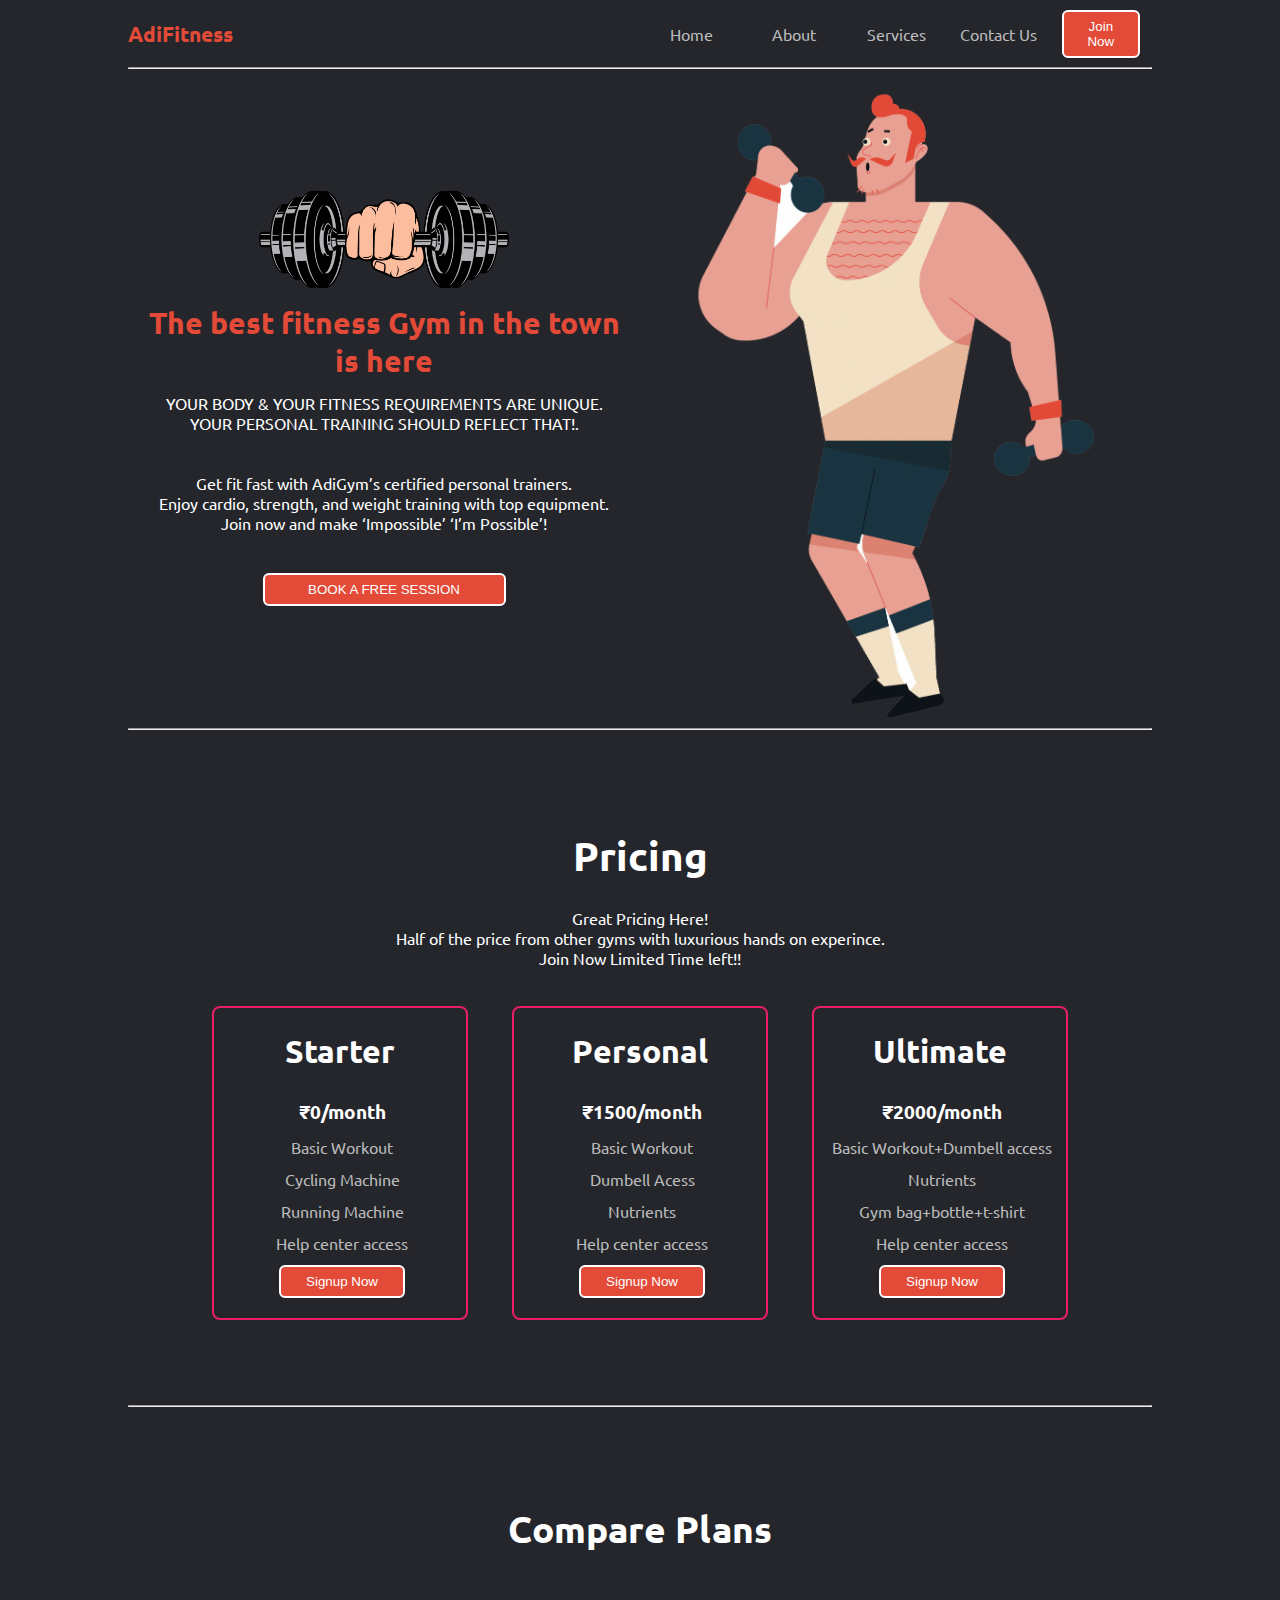
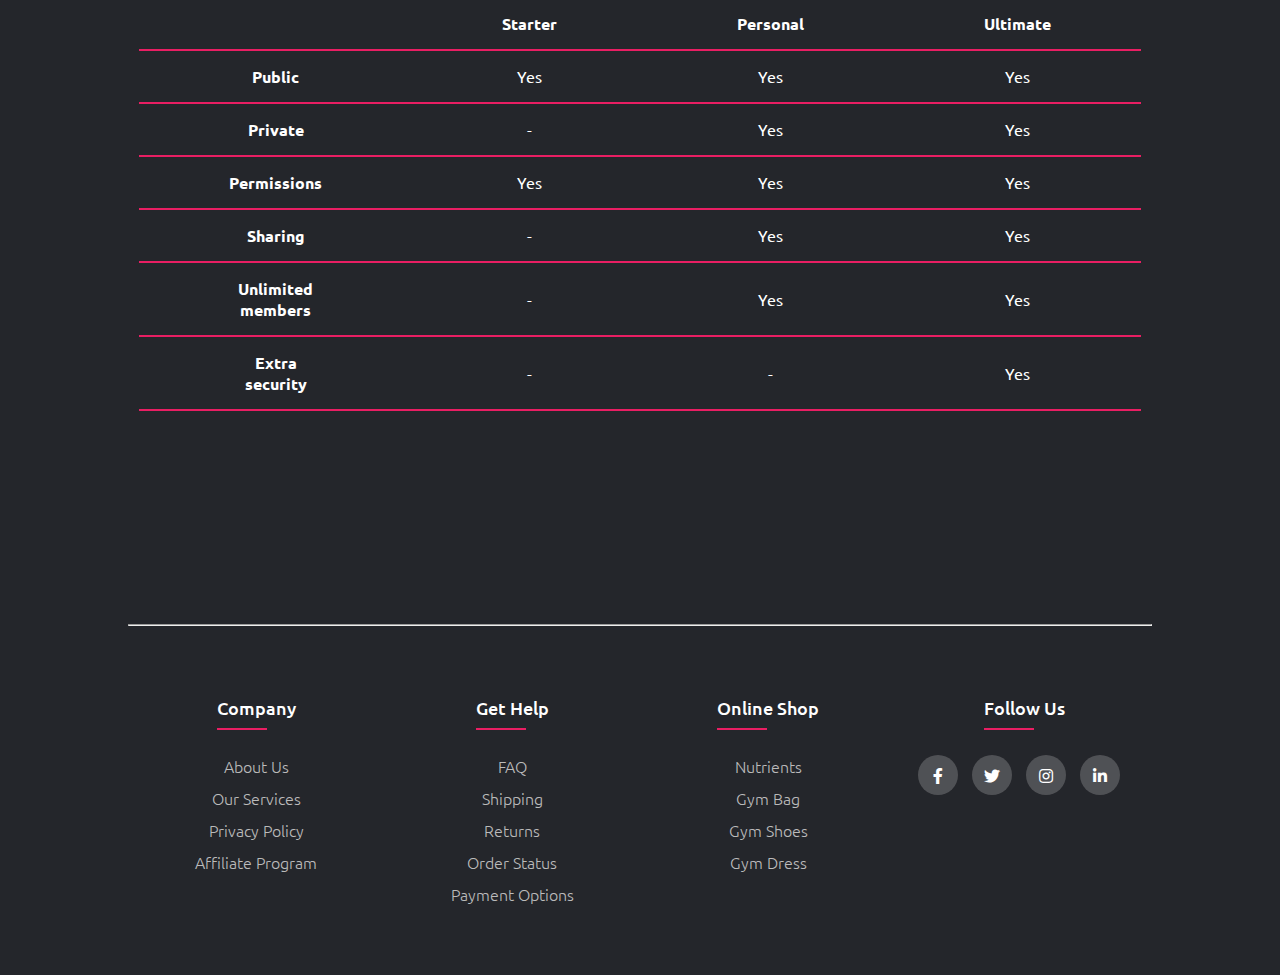
<file: Task 1/index.html>
<!DOCTYPE html>
<html lang="en">

<head>
  <meta charset="UTF-8">
  <meta name="viewport" content="width=device-width, initial-scale=1.0">
  <title>AdiFitness- The best gym in the town</title>
  <link rel="stylesheet" href="style.css">
  <link rel="stylesheet" href="utils.css">
  <link rel="stylesheet" type="text/css" href="https://cdnjs.cloudflare.com/ajax/libs/font-awesome/5.15.1/css/all.min.css">
  <link rel="preconnect" href="https://fonts.googleapis.com">
  <link rel="preconnect" href="https://fonts.gstatic.com" crossorigin>
  <link
    href="https://fonts.googleapis.com/css2?family=Ubuntu:ital,wght@0,300;0,400;0,500;0,700;1,300;1,400;1,500;1,700&display=swap"
    rel="stylesheet">
</head>

<body class="overflow-x-hidden">
  <div class="container mx-auto">
    <header>
      <nav class="flex justify-between">
        <div class="logo font-bold flex items-center text-blue">AdiFitness</div>
        <ul class="navbar flex items-center">
          <li>Home</li>
          <li>About</li>
          <li>Services</li>
          <li>Contact Us</li>
          <li><button class="btn">Join Now</button></li>
        </ul>
      </nav>
      <hr>
    </header>
    <main class="min-h-screen">
      <section class="section1">
        <div class="flex">
          <div class="topleft flex flex-col justify-center px-2">
            <div class="text-center">
              <img class="dumbellimg" src="hand-holding-dumbbell-illustration-png.webp">
            </div>
            <h1 class="my-1 text-center">The best fitness Gym in the town is here</h1>
            <p class="text-center">YOUR BODY & YOUR FITNESS REQUIREMENTS ARE UNIQUE.<br> YOUR PERSONAL TRAINING SHOULD REFLECT THAT!.
            <br><br><br>Get fit fast with AdiGym’s certified personal trainers.<br> Enjoy cardio, strength, and weight training with top equipment.<br> Join now and make ‘Impossible’ ‘I’m Possible’!</p>
            <br><br>
            <button class="btn-2">BOOK A FREE SESSION</button>
          </div>
          <div class="topright flex justify-center">
            <img src="gym.png" class="gym-pic">
          </div>
        </div>
      </section>
      <hr>
      <section class="section2">
        <h1 class="text-center my-2">Pricing</h1>
        <p class="my-2">Great Pricing Here!<br>Half of the price from other gyms with luxurious hands on experince.<br>Join Now Limited Time left!!</p>
        <div class="boxes flex justify-center">
          <div class="box">
            <h2>Starter</h2>
            <ul>
              <li class="highlighted">₹0/month</li>
              <li class="after-highlighted">Basic Workout</li>
              <li class="after-highlighted">Cycling Machine</li>
              <li class="after-highlighted">Running Machine</li>
              <li class="after-highlighted">Help center access</li>
              <li><button class="btn-3">Signup Now</button></li>
            </ul>
          </div>
          <div class="box">
            <h2>Personal</h2>
            <ul>
              <li class="highlighted">₹1500/month</li>
              <li class="after-highlighted">Basic Workout</li>
              <li class="after-highlighted">Dumbell Acess</li>
              <li class="after-highlighted">Nutrients</li>
              <li class="after-highlighted">Help center access</li>
              <li><button class="btn-3">Signup Now</button></li>
            </ul>
          </div>
          <div class="box">
            <h2>Ultimate</h2>
            <ul>
              <li class="highlighted">₹2000/month</li>
              <li class="after-highlighted">Basic Workout+Dumbell access</li>
              <li class="after-highlighted">Nutrients</li>
              <li class="after-highlighted">Gym bag+bottle+t-shirt</li>
              <li class="after-highlighted">Help center access</li>
              <li><button class="btn-3">Signup Now</button></li>
            </ul>
          </div>
        </div>
      </section>
      <hr>
      <section class="section3">
        <h1 class="text-center my-2">Compare Plans</h1>
        <div class="container plantable">
          <table class="table text-center">
            <thead>
              <tr>
                <th></th>
                <th>Starter</th>
                <th>Personal</th>
                <th>Ultimate</th>
              </tr>
            </thead>
            <tbody>
              <tr>
                <th scope="row" class="text-start">Public</th>
                <td>Yes</svg></td>
                <td>Yes</svg></td>
                <td>Yes</svg></td>
              </tr>
              <tr>
                <th scope="row" class="text-start">Private</th>
                <td>-</td>
                <td>Yes</svg></td>
                <td>Yes</svg></td>
              </tr>
            </tbody>
            <tbody>
              <tr>
                <th scope="row" class="text-start">Permissions</th>
                <td>Yes</svg></td>
                <td>Yes</svg></td>
                <td>Yes</svg></td>
              </tr>
              <tr>
                <th scope="row" class="text-start">Sharing</th>
                <td>-</td>
                <td>Yes</svg></td>
                <td>Yes</svg></td>
              </tr>
              <tr>
                <th scope="row" class="text-start">Unlimited members</th>
                <td>-</td>
                <td>Yes</svg></td>
                <td>Yes</svg></td>
              </tr>
              <tr>
                <th scope="row" class="text-start">Extra security</th>
                <td>-</td>
                <td>-</td>
                <td>Yes</svg></td>
              </tr>
            </tbody>
          </table>
      </section>
    </main>
    <hr>
      <!-- <div class="foot-flex">
        <span class="sm-box">Copyright &copy;</span>
        <span class="sm-box">AdiFitness.com |</span>
        <span class="sm-box">All rights reserved</span>
      </div> -->
      <footer class="footer">
        <div class="container-foot">
          <div class="row">
            <div class="footer-col">
              <h4>company</h4>
              <ul>
                <li><a href="#">about us</a></li>
                <li><a href="#">our services</a></li>
                <li><a href="#">privacy policy</a></li>
                <li><a href="#">affiliate program</a></li>
              </ul>
            </div>
            <div class="footer-col">
              <h4>get help</h4>
              <ul>
                <li><a href="#">FAQ</a></li>
                <li><a href="#">shipping</a></li>
                <li><a href="#">returns</a></li>
                <li><a href="#">order status</a></li>
                <li><a href="#">payment options</a></li>
              </ul>
            </div>
            <div class="footer-col">
              <h4>online shop</h4>
              <ul>
                <li><a href="#">nutrients</a></li>
                <li><a href="#">gym bag</a></li>
                <li><a href="#">gym shoes</a></li>
                <li><a href="#">gym dress</a></li>
              </ul>
            </div>
            <div class="footer-col">
              <h4>follow us</h4>
              <div class="social-links">
                <a href="#"><i class="fab fa-facebook-f"></i></a>
                <a href="#"><i class="fab fa-twitter"></i></a>
                <a href="#"><i class="fab fa-instagram"></i></a>
                <a href="#"><i class="fab fa-linkedin-in"></i></a>
              </div>
            </div>
          </div>
        </div>
     </footer>
  </div>
</body>
</html>
</file>
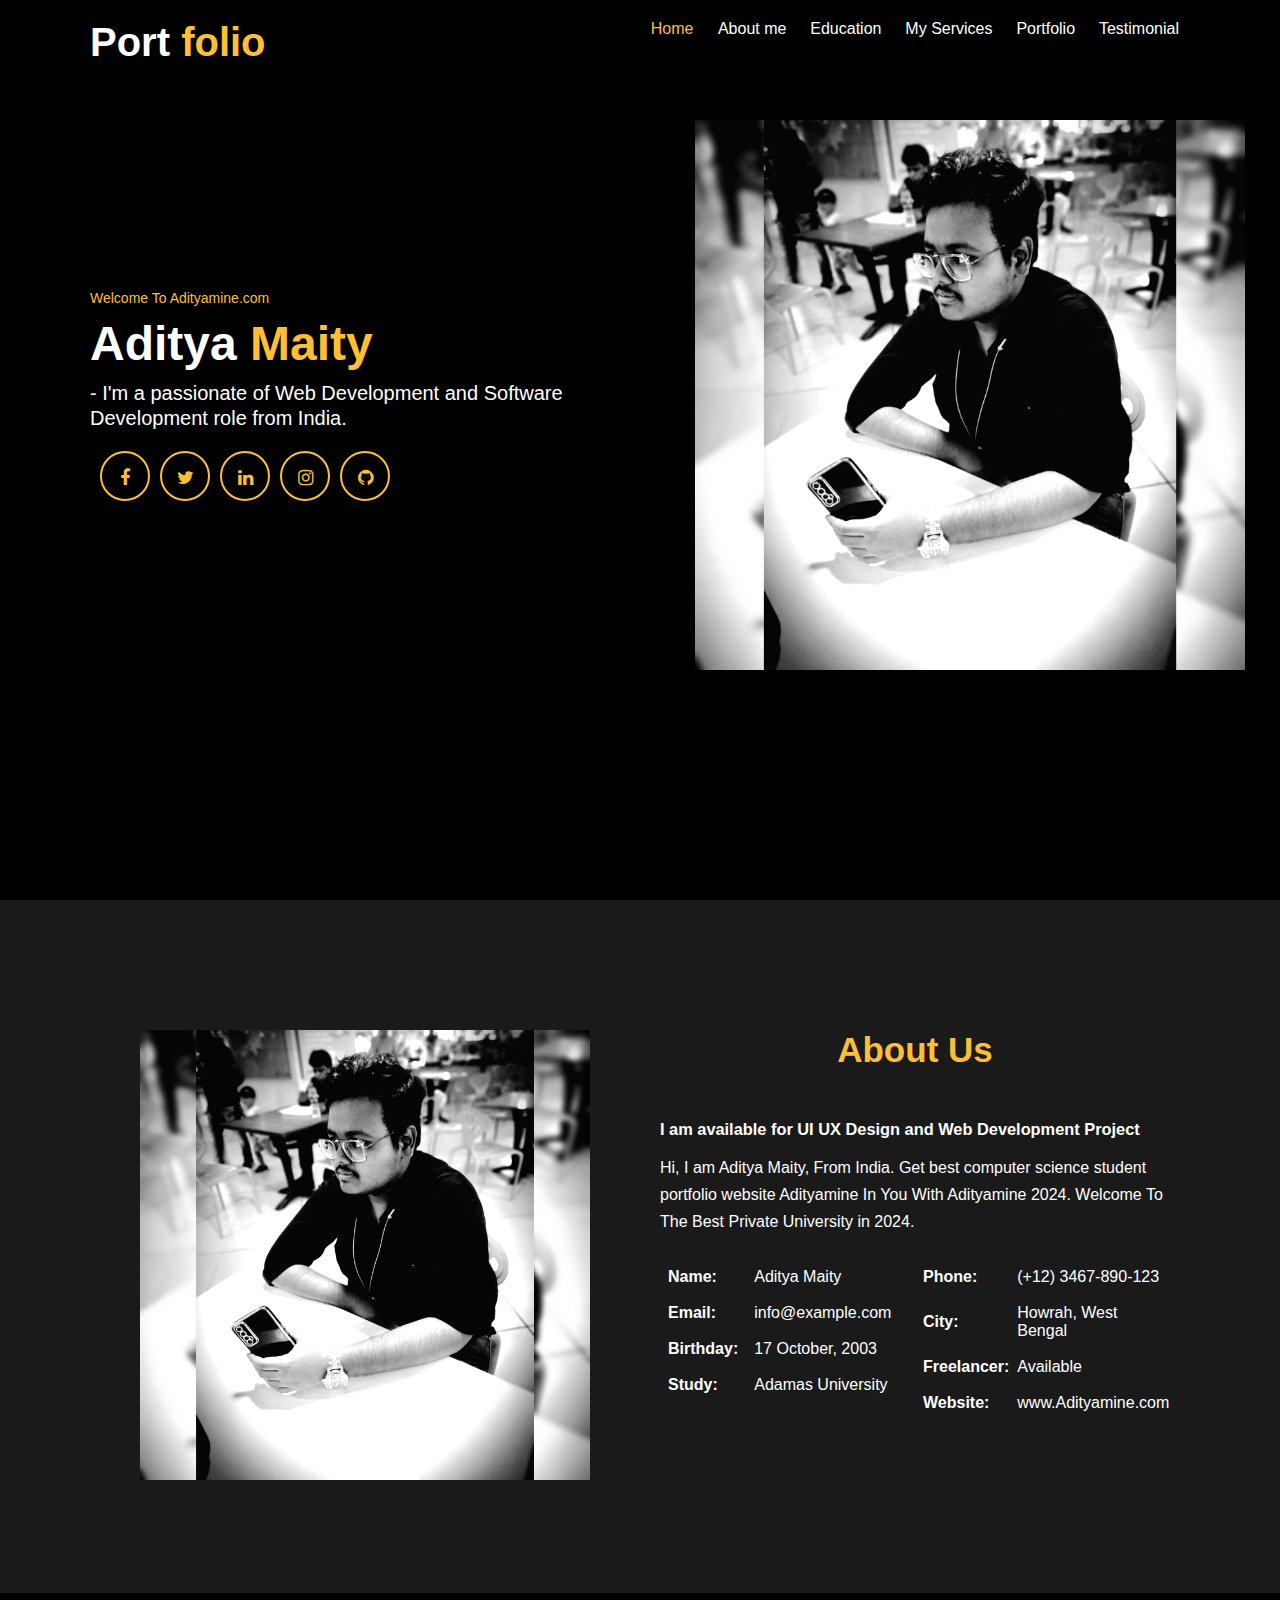
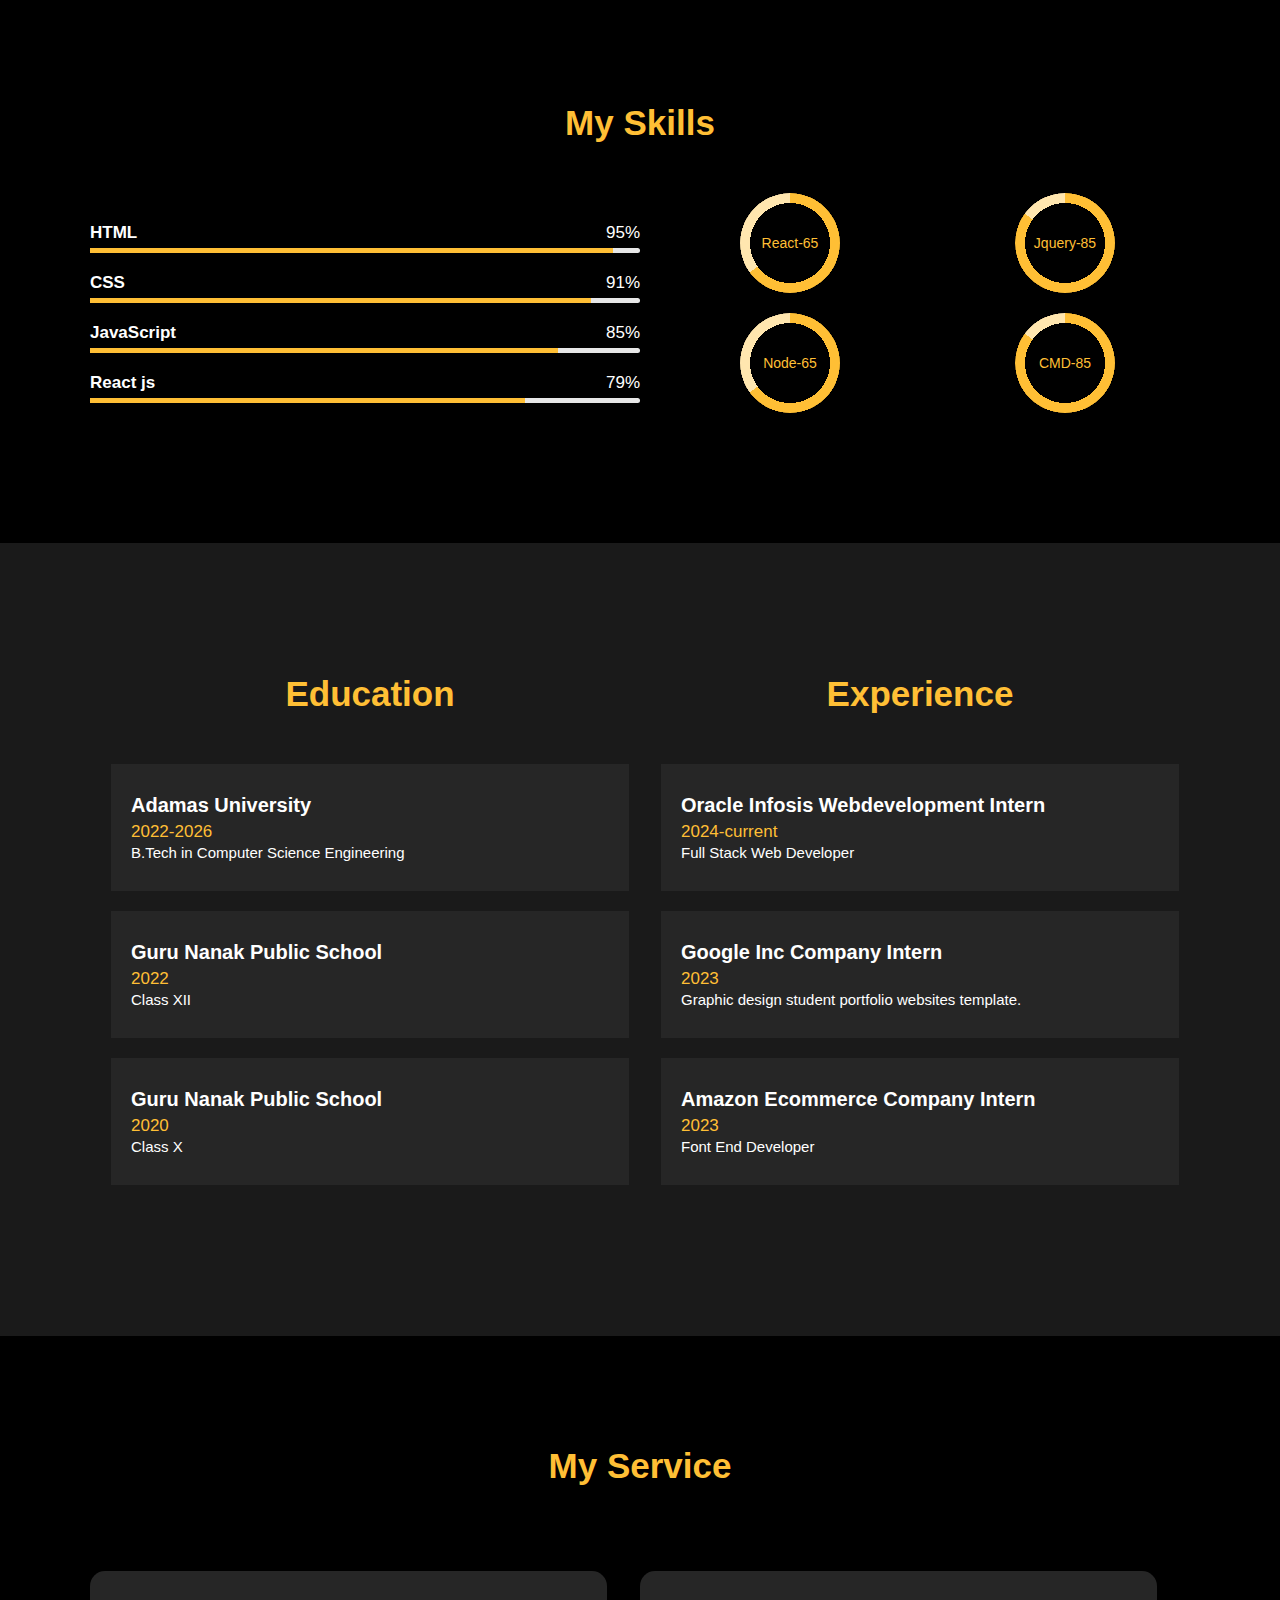
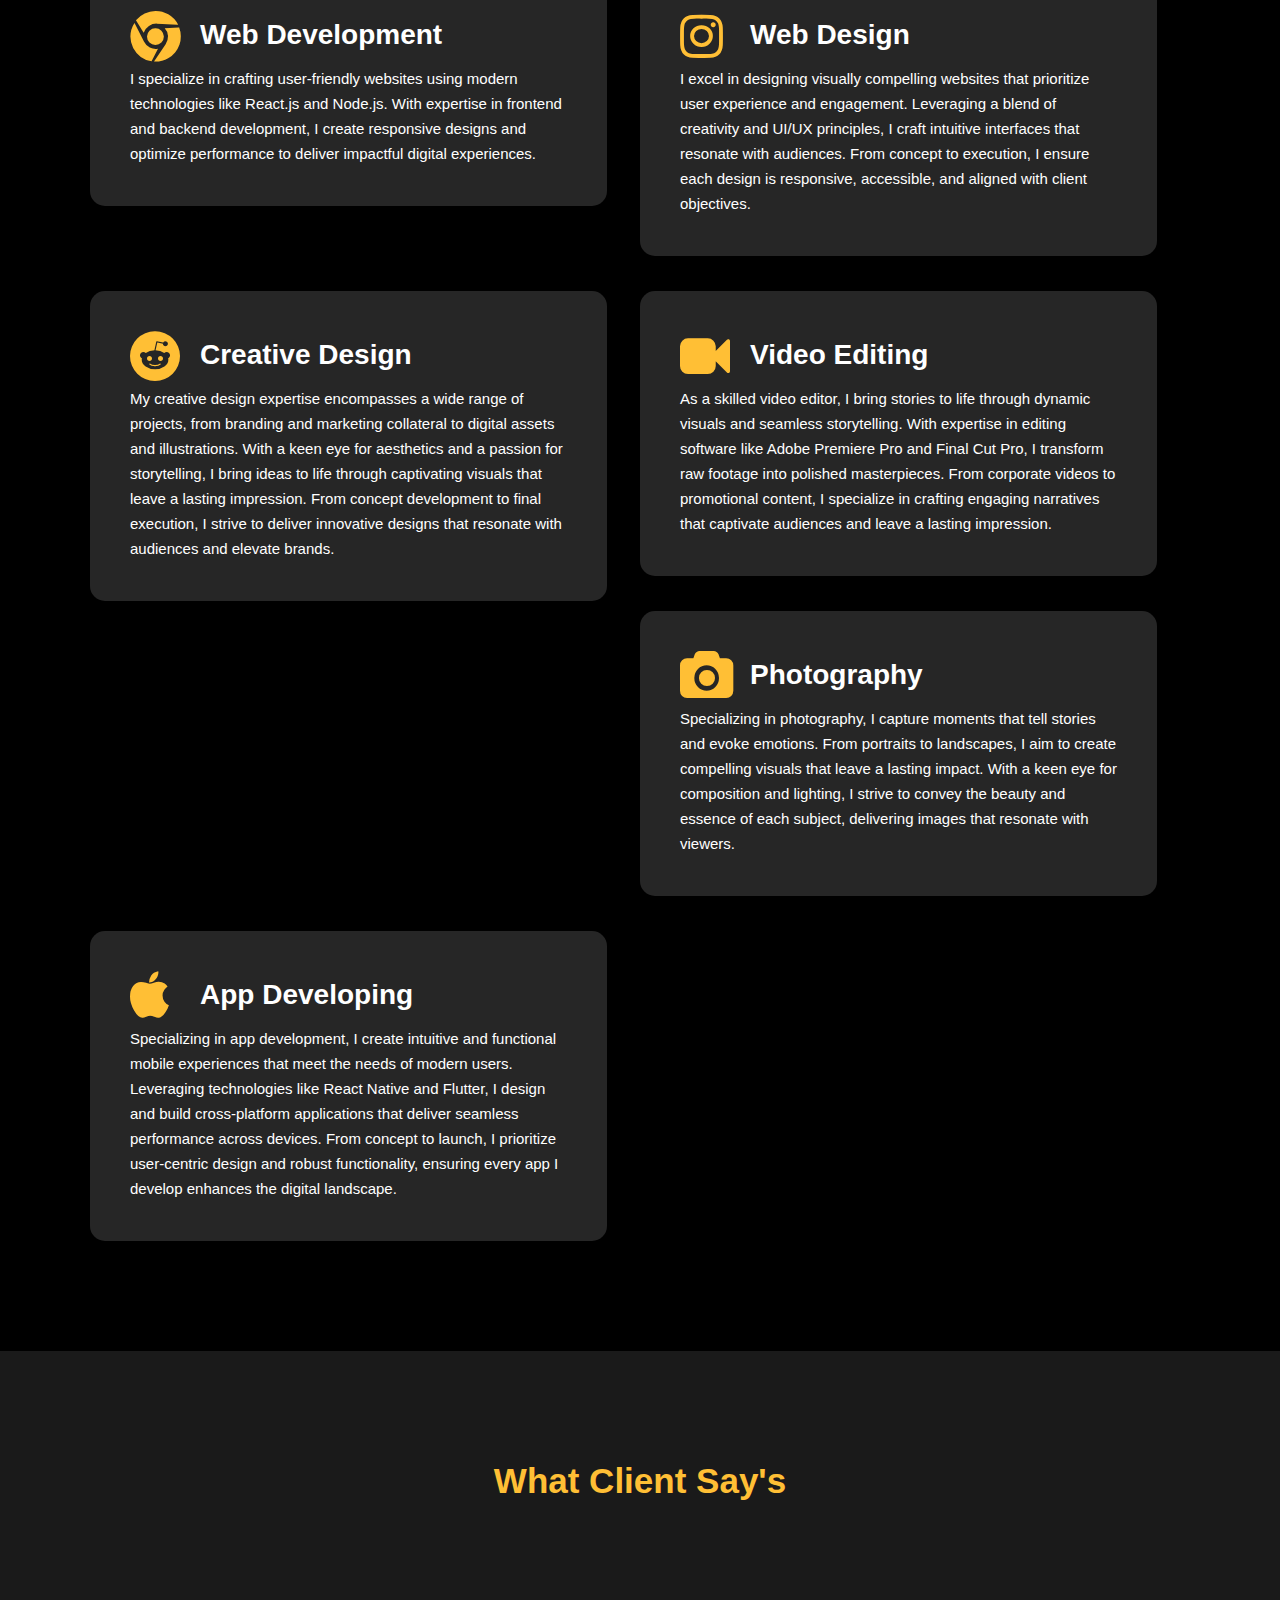
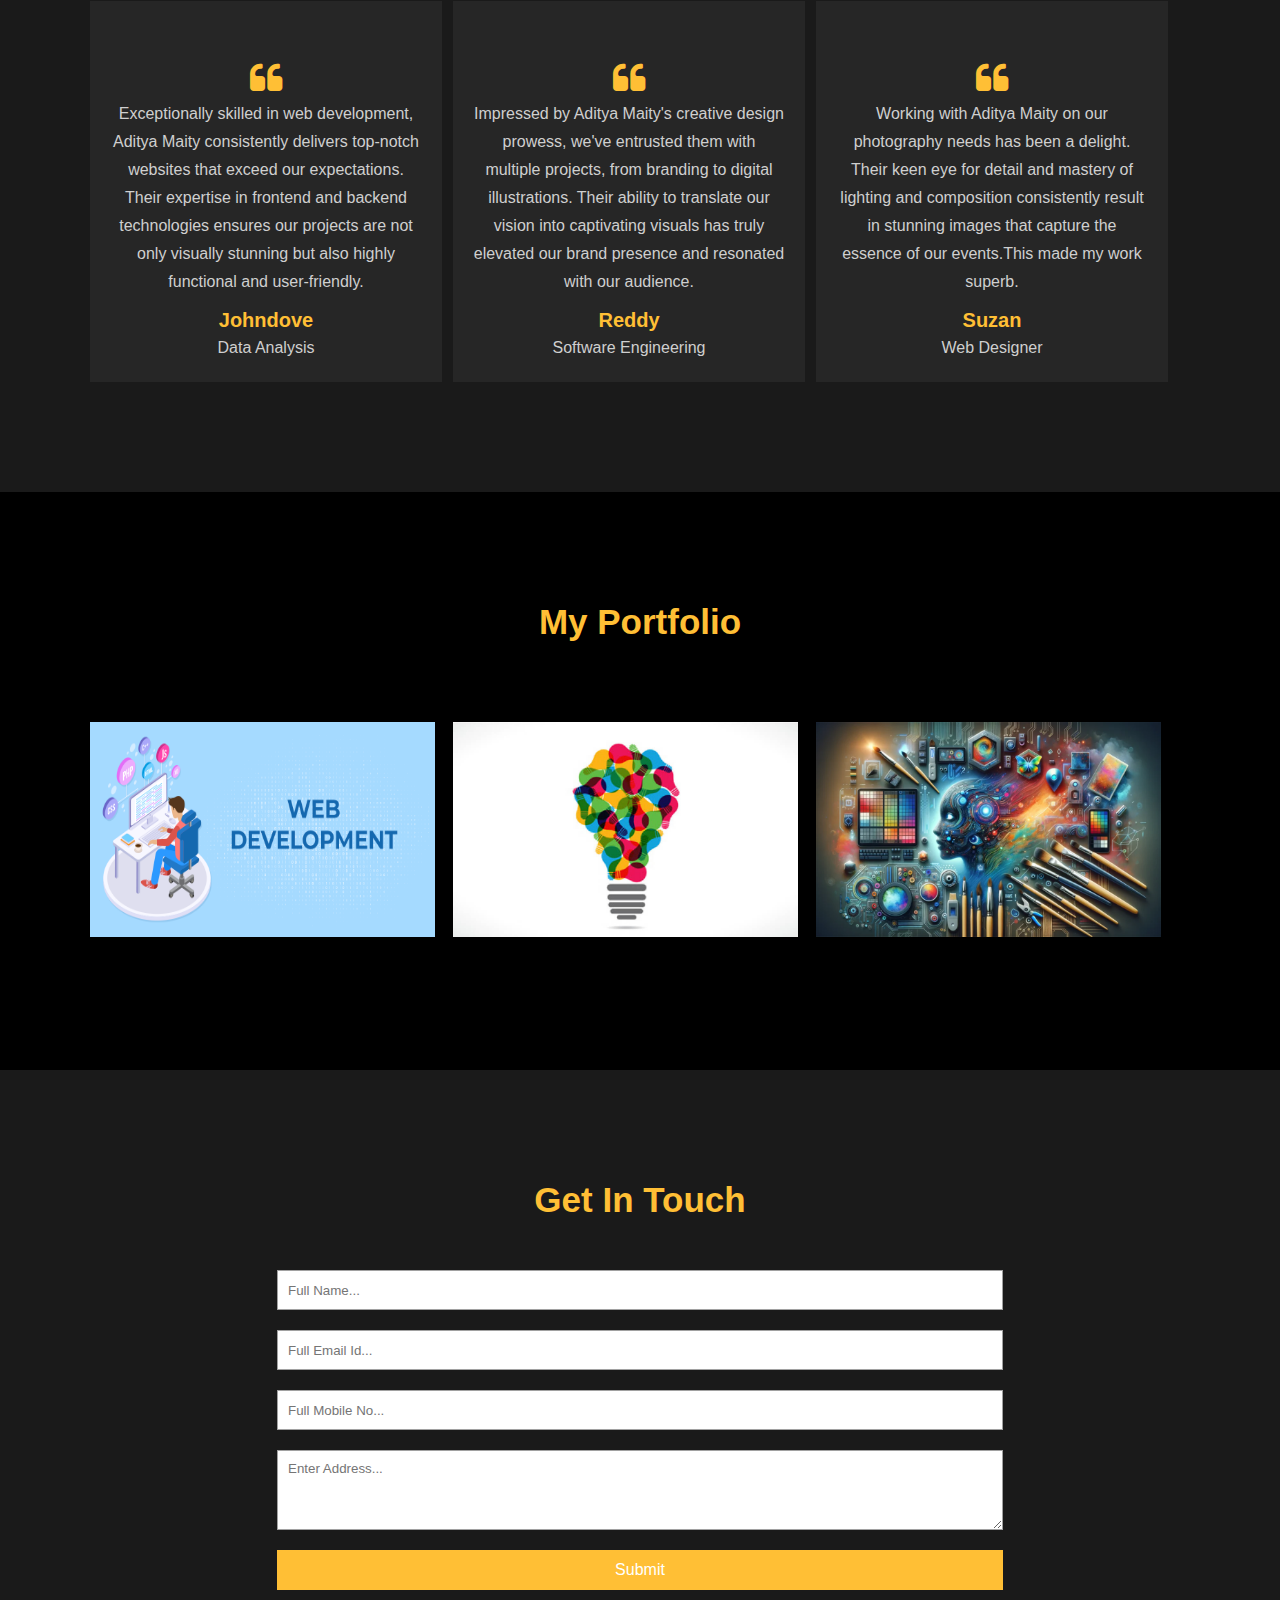
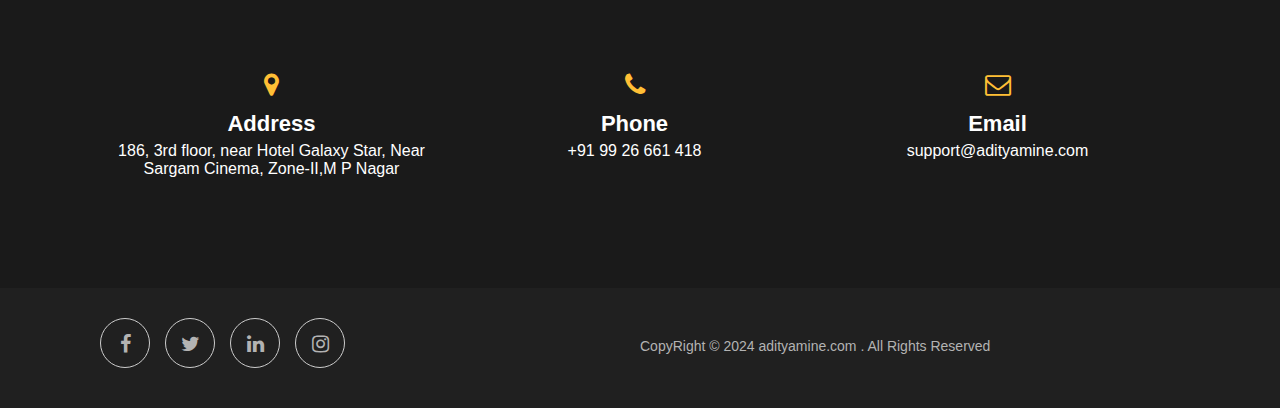
<file: Task 2/index.html>
<!-----META SECTION----->
<!DOCTYPE html>
<html>

<head>
  <title>Student Portfolio Website Template</title>
  <meta charset="utf-8">
  <meta name="viewport" content="width=device-width, initial-scale=1">
  <link rel="stylesheet" href="https://maxcdn.bootstrapcdn.com/font-awesome/4.7.0/css/font-awesome.min.css">
  <link rel="stylesheet" href="style.css">

<body>
  <!-----MENU SECTION------>
  <div class="main-panel">
    <div class="container">
      <div class="width-33 logo">Port <span class="span-col">folio</span>
      </div>
      <div class="width-66">
        <nav>
          <a href="#">
            <span class="span-col">Home</span>
          </a>
          <a href="#">About me</a>
          <a href="#">Education</a>
          <a href="#">My Services</a>
          <a href="#">Portfolio</a>
          <a href="#">Testimonial</a>
        </nav>
      </div>
    </div>
    </head>

    <!------MAIN BANNERR------>
    <div class="container ">
      <div class="width-50">
        <div class="banner-section">
          <span class="span-col">Welcome To Adityamine.com</span>
          <h1>Aditya <span class="span-col">Maity</span>
          </h1>
          <h2>- I'm a passionate of Web Development and Software Development role from India.</h2>
          <a href="#">
            <i class="fa fa-facebook"></i>
          </a>
          <a href="#">
            <i class="fa fa-twitter"></i>
          </a>
          <a href="#">
            <i class="fa fa-linkedin"></i>
          </a>
          <a href="#">
            <i class="fa fa-instagram"></i>
          </a>
          <a href="#">
            <i class="fa fa-github"></i>
          </a>
        </div>
      </div>
      <div class="width-50">
        <img src="mypic.png">
      </div>
    </div>
  </div>

  <!------ABOUT US SECTION------>
  <div class="main-section bg-lightgrey">
    <div class="container">
      <div class="width-50">
        <img src="mypic.png" class="about-img">
      </div>
      <div class="width-50">
        <div class="about-us">
          <h2 class="heading-text">About Us</h2>
          <h3>I am available for UI UX Design and Web Development Project</h3>
          <p>Hi, I am Aditya Maity, From India. Get best computer science student portfolio website Adityamine In You
            With Adityamine 2024. Welcome To The Best Private University in 2024.</p>
          <div class="width-50 mt-20">
            <table cellspacing="8" cellpadding="8">
              <tr>
                <th>Name:</th>
                <td>Aditya Maity</td>
              </tr>
              <tr>
                <th>Email:</th>
                <td> info@example.com</td>
              </tr>
              <tr>
                <th>Birthday:</th>
                <td> 17 October, 2003</td>
              </tr>
              <tr>
                <th>Study:</th>
                <td> Adamas University</td>
              </tr>
            </table>
          </div>
          <div class="width-50 mt-20">
            <table cellspacing="8" cellpadding="8">
              <tr>
                <th>Phone:</th>
                <td>(+12) 3467-890-123</td>
              </tr>
              <tr>
                <th>City:</th>
                <td>Howrah, West Bengal</td>
              </tr>
              <tr>
                <th>Freelancer:</th>
                <td> Available</td>
              </tr>
              <tr>
                <th>Website:</th>
                <td> www.Adityamine.com</td>
              </tr>
            </table>
          </div>
        </div>
      </div>
    </div>
  </div>

  <!------SKILL SECTION------>
  <div class="main-section">
    <div class="container">
      <h2 class="heading-text">My Skills</h2>
      <div class="width-50">
        <div class="skill">
          <b>HTML</b>
          <span>95%</span>
          <div>
            <span style="width:95%"></span>
          </div>
        </div>
        <div class="skill">
          <b>CSS</b>
          <span>91%</span>
          <div>
            <span style="width:91%"></span>
          </div>
        </div>
        <div class="skill">
          <b>JavaScript</b>
          <span>85%</span>
          <div>
            <span style="width:85%"></span>
          </div>
        </div>
        <div class="skill">
          <b>React js</b>
          <span>79%</span>
          <div>
            <span style="width:79%"></span>
          </div>
        </div>
      </div>
      <div class="width-50">
        <div class="width-50">
          <div role="progressbar" aria-valuenow="65" aria-valuemin="0" aria-valuemax="100" style="--value:65">React-65
          </div>
        </div>
        <div class="width-50">
          <div role="progressbar" aria-valuenow="85" aria-valuemin="0" aria-valuemax="100" style="--value:85">Jquery-85
          </div>
        </div>
        <div class="width-50">
          <div role="progressbar" aria-valuenow="65" aria-valuemin="0" aria-valuemax="100" style="--value:65">Node-65
          </div>
        </div>
        <div class="width-50">
          <div role="progressbar" aria-valuenow="85" aria-valuemin="0" aria-valuemax="100" style="--value:85">CMD-85
          </div>
        </div>
      </div>
    </div>
  </div>

  <!------EXPERIENCE SECTION------>
  <div class="main-section bg-lightgrey">
    <div class="container">
      <div class="edu-exp">
        <h2 class="heading-text">Education</h2>
        <div class="experience-list">
          <div class="experience-content">
            <h2>Adamas University </h2>
            <h3>2022-2026</h3>
            <p>B.Tech in Computer Science Engineering</p>
          </div>
        </div>
        <div class="experience-list">
          <div class="experience-content">
            <h2>Guru Nanak Public School</h2>
            <h3>2022</h3>
            <p>Class XII</p>
          </div>
        </div>
        <div class="experience-list">
          <div class="experience-content">
            <h2>Guru Nanak Public School</h2>
            <h3>2020</h3>
            <p>Class X</p>
          </div>
        </div>
      </div>
      <div class="edu-exp">
        <h2 class="heading-text">Experience</h2>
        <div class="experience-list">
          <div class="experience-content">
            <h2>Oracle Infosis Webdevelopment Intern</h2>
            <h3>2024-current</h3>
            <p>Full Stack Web Developer</p>
          </div>
        </div>
        <div class="experience-list">
          <div class="experience-content">
            <h2>Google Inc Company Intern</h2>
            <h3>2023</h3>
            <p>Graphic design student portfolio websites template.</p>
          </div>
        </div>
        <div class="experience-list">
          <div class="experience-content">
            <h2>Amazon Ecommerce Company Intern</h2>
            <h3>2023</h3>
            <p>Font End Developer</p>
          </div>
        </div>
      </div>
    </div>
  </div>

  <!------SERVICE SECTION------>
  <div class="main-section">
    <div class="container">
      <h2 class="heading-text">My Service</h2>
      <div class="width-50">
        <div class="service-list">
          <i class="fa fa-chrome"></i>
          <h3>Web Development</h3>
          <p>I specialize in crafting user-friendly websites using modern technologies like React.js and Node.js. With
            expertise in frontend and backend development, I create responsive designs and optimize performance to
            deliver impactful digital experiences.</p>
        </div>
      </div>
      <div class="width-50">
        <div class="service-list">
          <i class="fa fa-instagram"></i>
          <h3>Web Design</h3>
          <p>I excel in designing visually compelling websites that prioritize user experience and engagement.
            Leveraging a blend of creativity and UI/UX principles, I craft intuitive interfaces that resonate with
            audiences. From concept to execution, I ensure each design is responsive, accessible, and aligned with
            client objectives.</p>
        </div>
      </div>
      <div class="width-50">
        <div class="service-list">
          <i class="fa fa-reddit"></i>
          <h3>Creative Design</h3>
          <p>My creative design expertise encompasses a wide range of projects, from branding and marketing collateral
            to digital assets and illustrations. With a keen eye for aesthetics and a passion for storytelling, I bring
            ideas to life through captivating visuals that leave a lasting impression. From concept development to final
            execution, I strive to deliver innovative designs that resonate with audiences and elevate brands.</p>
        </div>
      </div>
      <div class="width-50">
        <div class="service-list">
          <i class="fa fa-video-camera"></i>
          <h3>Video Editing</h3>
          <p>As a skilled video editor, I bring stories to life through dynamic visuals and seamless storytelling. With
            expertise in editing software like Adobe Premiere Pro and Final Cut Pro, I transform raw footage into
            polished masterpieces. From corporate videos to promotional content, I specialize in crafting engaging
            narratives that captivate audiences and leave a lasting impression.</p>
        </div>
      </div>
      <div class="width-50">
        <div class="service-list">
          <i class="fa fa-camera"></i>
          <h3>Photography</h3>
          <p>Specializing in photography, I capture moments that tell stories and evoke emotions. From portraits to
            landscapes, I aim to create compelling visuals that leave a lasting impact. With a keen eye for composition
            and lighting, I strive to convey the beauty and essence of each subject, delivering images that resonate
            with viewers.</p>
        </div>
      </div>
      <div class="width-50">
        <div class="service-list">
          <i class="fa fa-apple"></i>
          <h3>App Developing</h3>
          <p>Specializing in app development, I create intuitive and functional mobile experiences that meet the needs
            of modern users. Leveraging technologies like React Native and Flutter, I design and build cross-platform
            applications that deliver seamless performance across devices. From concept to launch, I prioritize
            user-centric design and robust functionality, ensuring every app I develop enhances the digital landscape.
          </p>
        </div>
      </div>
    </div>
  </div>

  <!------TESTIMONIAL SECTION------>
  <div class="main-section bg-lightgrey">
    <div class="container">
      <h2 class="heading-text">What Client Say's </h2>
      <div class="testimonial">
        <div class="testimonial-content">

          <i class="fa fa-quote-left"></i>
          <p> Exceptionally skilled in web development, Aditya Maity consistently delivers top-notch websites that
            exceed our expectations. Their expertise in frontend and backend technologies ensures our projects are not
            only visually stunning but also highly functional and user-friendly.</p>
          <div class="testimonial-name">
            <h5>Johndove</h5>
            <p>Data Analysis</p>
          </div>
        </div>
      </div>
      <div class="testimonial">
        <div class="testimonial-content">

          <i class="fa fa-quote-left"></i>
          <p> Impressed by Aditya Maity's creative design prowess, we've entrusted them with multiple projects, from
            branding to digital illustrations. Their ability to translate our vision into captivating visuals has truly
            elevated our brand presence and resonated with our audience.</p>
          <div class="testimonial-name">
            <h5>Reddy</h5>
            <p>Software Engineering</p>
          </div>
        </div>
      </div>
      <div class="testimonial">
        <div class="testimonial-content">

          <i class="fa fa-quote-left"></i>
          <p> Working with Aditya Maity on our photography needs has been a delight. Their keen eye for detail and
            mastery of lighting and composition consistently result in stunning images that capture the essence of our
            events.This made my work superb.</p>
          <div class="testimonial-name">
            <h5>Suzan</h5>
            <p>Web Designer</p>
          </div>
        </div>
      </div>
    </div>
  </div>

  <!------PORTFOLIO SECTION------>
  <div class="main-section">
    <div class="container">
      <h2 class="heading-text">My Portfolio</h2>
      <div class="gallery">
        <div class="width-33">
          <img src="web-development1.png">
        </div>
        <div class="width-33">
          <img src="StrategicInnovationAndDesignThinking_XSDR221-1080x675.jpg">
        </div>
        <div class="width-33">
          <img src="AI-Graphic-design-tools-1000x600.jpg">
        </div>
      </div>
    </div>
  </div>

  <!-------------CONTACT US SECTION----------------------->
  <div class="main-section contact bg-lightgrey">
    <div class="container">
      <h2 class="heading-text">Get In Touch</h2>
      <div class="width-100">
        <form>
          <input type="text" placeholder="Full Name...">
          <input type="text" placeholder="Full Email Id...">
          <input type="text" placeholder="Full Mobile No...">
          <textarea placeholder="Enter Address..."></textarea>
          <button type="submit">Submit</button>
        </form>
      </div>
      <div class="width-33">
        <h3>
          <i class="fa fa-map-marker"></i>
        </h3>
        <h4>Address</h4>
        <p>186, 3rd floor, near Hotel Galaxy Star, Near Sargam Cinema, Zone-II,M P Nagar</p>
      </div>
      <div class="width-33">
        <h3>
          <i class="fa fa-phone"></i>
        </h3>
        <h4>Phone</h4>
        <p>+91 99 26 661 418</p>
      </div>
      <div class="width-33">
        <h3>
          <i class="fa fa-envelope-o"></i>
        </h3>
        <h4>Email</h4>
        <p>support@adityamine.com</p>
      </div>
    </div>
  </div>

  <!------FOOTER SECTION------>
  <div class="footer">
    <div class="container">
      <div class="footer-sect social-icon width-50">
        <a href="#">
          <i class="fa fa-facebook"></i>
        </a>
        <a href="#">
          <i class="fa fa-twitter"></i>
        </a>
        <a href="#">
          <i class="fa fa-linkedin"></i>
        </a>
        <a href="#">
          <i class="fa fa-instagram"></i>
        </a>
      </div>
      <div class="footer-sect mt-20 width-50">CopyRight © 2024 adityamine.com . All Rights Reserved</div>
    </div>
  </div>
</body>
</html>
</file>
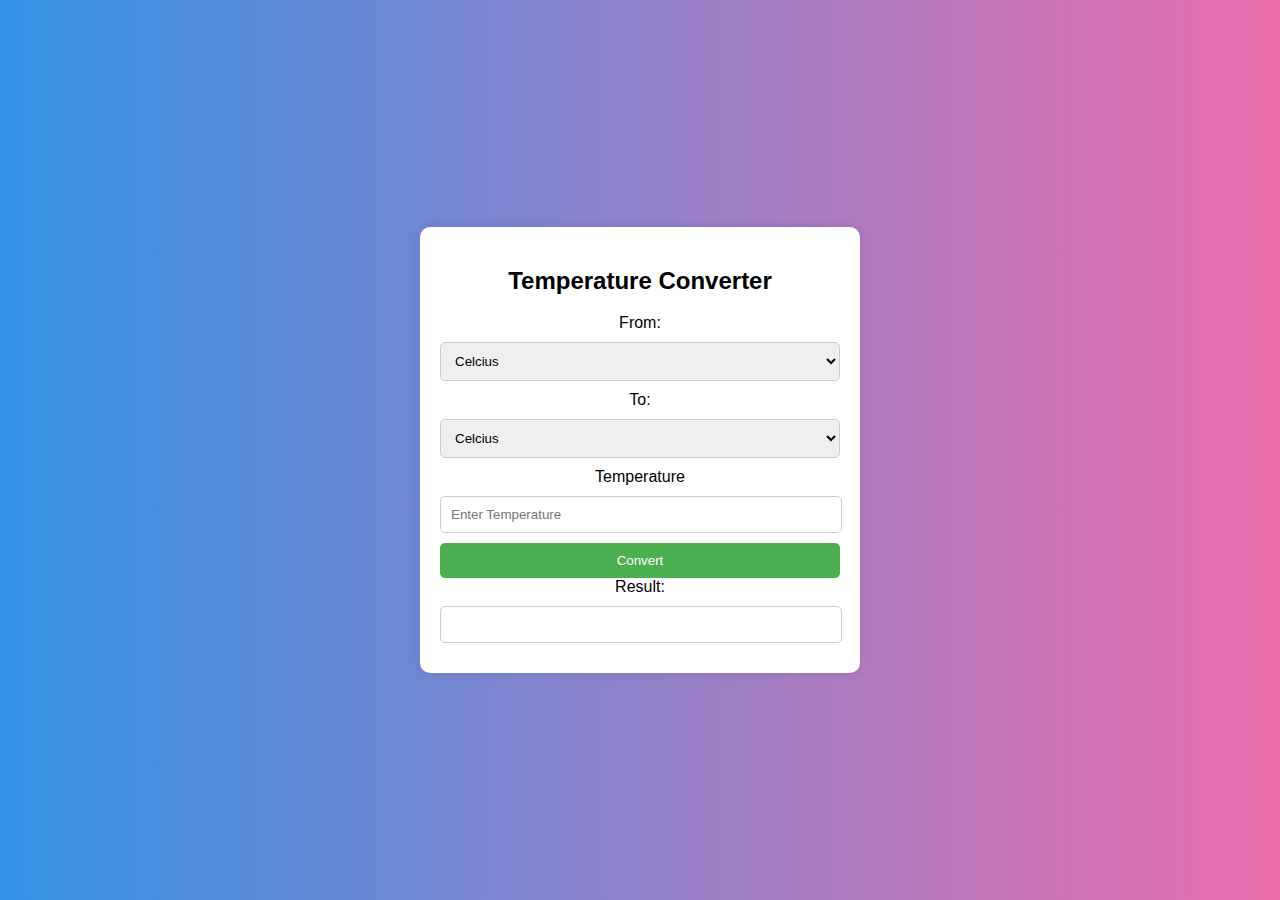
<file: Task 3/index.html>
<!DOCTYPE html>
<html lang="en">

<head>
    <meta charset="UTF-8">
    <meta name="viewport" content="width=device-width, initial-scale=1.0">
    <title>Temperature Converter</title>
    <link rel="stylesheet" href="style.css">
</head>

<body>
    <div class="converter">
        <h2>Temperature Converter</h2>
        <label for="fromUnit">From:</label>
        <select id="fromUnit">
            <option value="C">Celcius</option>
            <option value="F">Farenheit</option>
            <option value="K">Kelvin</option>
            <option value="R">Rankine</option>
        </select>
        <label for="toUnit">To:</label>
        <select id="toUnit">
            <option value="C">Celcius</option>
            <option value="F">Farenheit</option>
            <option value="K">Kelvin</option>
            <option value="R">Rankine</option>
        </select>
        <label for="temperature" >Temperature</label>
        <input type="number" id="temperature" placeholder="Enter Temperature" class="inbox">
        <button onclick="convert()">Convert</button>

        <label for="result" >Result:</label>
        <input type="text" id="result" class="inbox" readonly >
    </div> 
    <script src="script.js"></script> 
</body>
</html>
</file>
<file: Task 1/style.css>
* {
    margin: 0;
    padding: 0;
    box-sizing: border-box;
    width: 100%;
}

.container {
    max-width: 80vw;
    font-family: "Ubuntu", sans-serif;
}

.navbar {
    display: flex;
    height: 67px;
}

.navbar li {
    list-style: none;
    margin: 0 12px;
    color: #bbbbbb;
    text-align: center;
}

.navbar li:hover {
    transition: all 0.3s ease;
    cursor: pointer;
    color: white;
}

.topleft {
    width: 50%;
}

.topright {
    width: 50%;
}

.section1 {
    max-height: 100vh;
    color: white;
}

.section1 h1 {
    font-size: 1.86rem;
    color: rgb(227, 74, 56);
}

.logo {
    font-size: 1.3rem;
}

.dumbellimg {
    width: 250px;
}

.section2 {
    padding: 73px;
}

.section2 h1 {
    font-size: 2.5rem;
}

.section2 p {
    padding: 0 8vw;
    text-align: center;
}

.box {
    border-radius: 8px;
    padding: 8px 0;
    margin: 12px 22px;
    min-width: 20vw;
    border: 2px solid #e91e63;
    text-align: center;
}

.box h2 {
    font-size: 2rem;
    padding: 15px 0;
}

.highlighted {
    font-size: 1.2rem;
    font-weight: bolder;
}

.after-highlighted {
    color: #bbbbbb;
}

.box ul {
    list-style-type: none;
}

.box ul li {
    margin: 12px 2px;
}

.plantable {
    display: flex;
    justify-content: center;
    align-items: center;
}

.section3 table {
    width: 100%;
    margin-bottom: 140px;
    margin-top: 20px;
    border-collapse: collapse;
}

.section3 table th {
    width: 23vw;
    border-bottom: 2px solid #e91e63;
    padding: 15px 90px;
}

.section3 table td {
    border-bottom: 2px solid #e91e63;
}


.section3 h1 {
    font-size: 2.3rem;
}

.section3 {
    padding: 73px;
}

footer {
    padding: 35px;
    text-align: center;
}

.foot-flex .sm-box {
    padding: 12px;
}





.container-foot {
    max-width: 1170px;
    margin: auto;
}

.row {
    display: flex;
    flex-wrap: wrap;
}

ul {
    list-style: none;
}

.footer {
    background-color: #24262b;
    padding: 70px 0;
}

.footer-col {
    width: 25%;
    padding: 0 15px;
}

.footer-col h4 {
    font-size: 18px;
    color: #ffffff;
    text-transform: capitalize;
    margin-bottom: 35px;
    font-weight: 500;
    position: relative;
}

.footer-col h4::before {
    content: '';
    position: absolute;
    bottom: -10px;
    background-color: #e91e63;
    height: 2px;
    box-sizing: border-box;
    width: 50px;
}

.footer-col ul li:not(:last-child) {
    margin-bottom: 10px;
}

.footer-col ul li a {
    font-size: 16px;
    text-transform: capitalize;
    color: #ffffff;
    text-decoration: none;
    font-weight: 300;
    color: #bbbbbb;
    display: block;
    transition: all 0.3s ease;
}

.footer-col ul li a:hover {
    color: #ffffff;
    padding-left: 8px;
}

.footer-col .social-links a {
    display: inline-block;
    height: 40px;
    width: 40px;
    background-color: rgba(255, 255, 255, 0.2);
    margin: 0 10px 10px 0;
    text-align: center;
    line-height: 40px;
    border-radius: 50%;
    color: #ffffff;
    transition: all 0.5s ease;
}

.footer-col .social-links a:hover {
    color: #24262b;
    background-color: #ffffff;
}

@media(max-width: 767px) {
    .footer-col {
        width: 50%;
        margin-bottom: 30px;
    }
}

@media(max-width: 574px) {
    .footer-col {
        width: 100%;
    }
}
</file>
<file: Task 1/utils.css>
.min-h-screen {
    min-height: 100vh;
}

.bg-red {
    background-color: red;
}

.mx-auto {
    margin-left: auto;
    margin-right: auto;
}

.flex {
    display: flex;
}

.items-center {
    align-items: center;
}

.justify-between {
    justify-content: space-between;
}

.justify-center {
    justify-content: center;
}

.flex-col {
    flex-direction: column;
}

.font-bold {
    font-weight: bold;
}

.my-1 {
    margin-top: 13px;
    margin-bottom: 13px;
}

.my-2 {
    margin-top: 26px;
    margin-bottom: 26px;
}

.px-2 {
    padding-left: 13px;
    padding-right: 13px;
}

.text-blue {
    color: rgb(227, 74, 56);
}

.btn {
    padding: 7px 12px;
    border: 2px solid white;
    border-radius: 6px;
    cursor: pointer;
    color: white;
    background-color: rgb(227, 74, 56);
}

.btn-2 {
    padding: 7px 12px;
    border: 2px solid white;
    border-radius: 6px;
    cursor: pointer;
    color: white;
    width: 50%;
    margin-left: 25%;
    background-color: rgb(227, 74, 56);
}

.btn-3 {
    padding: 7px 12px;
    border: 2px solid white;
    border-radius: 6px;
    cursor: pointer;
    color: white;
    width: 50%;
    background-color: rgb(227, 74, 56);
}

.overflow-x-hidden {
    overflow-x: hidden;
    background-color: #24262b;
    color: #ffffff;
    ;
}

.gym-pic {
    width: 416px;
}

.text-center {
    text-align: center;
}
</file>
<file: Task 2/style.css>
/*****COMMON CSS SECTION*****/
* {
	box-sizing: border-box;
	margin: 0;
	padding: 0;
	-outline: 0;
	font-family: Roboto, sans-serif, arial;
}
html, body 
	{
	font-size: 14px;
	font-weight: 400;
	background: #000000;
	color: #fff;
}
.container {
	width: 1100px;
	margin: 0px auto;
	display: table;
}
.width-33 {
	width: 33%;
	float: left;
}
.width-66 {
	width: 66%;
	float: left;
}

/*****MENU SECTION*****/
.main-panel {
	width: 100%;
	float: left;
	padding-top: 20px;
	padding-bottom: 50px;
	height: 100vh;
}

.logo {
	font-size: 40px;
	font-weight: 600;
}

.span-col {
	color: #ffbf35;
}

nav {
	float: right;
}

nav a {
	text-decoration: none;
	font-size: 16px;
	font-weight: 500;
	margin-left: 20px;
	color: white;
}

/*****Main BANNER*****/
.width-50 {
	float: left;
	width: 50%;
}
.banner-section {
	width: 100%;
	float: left;
	margin-top: 25vh;
}
.banner-section h1 {
	font-size: 48px;
	margin-top: 10px;
	font-weight: bolder;
}
.banner-section h2 {
	font-size: 20px;
	line-height: 25px;
	margin-top: 10px;
	font-weight: 400;
}
.banner-section a {
	float: left;
	text-decoration: none;
	font-size: 18px;
	margin-top: 20px;
	border-radius: 50%;
	text-align: center;
	border: 2px solid #ffbf35;
	color: #ffbf35;
	margin-left: 10px;
	height: 50px;
	width: 50px;
	line-height: 50px;
}
/*****Main BANNER IMAGE*****/
.main-panel img {
	margin-top: 10%;
	width: 100%;
	margin-left: 10%;
}

/*ABOUT US SECTION*/
.main-section {
	width: 100%;
	float: left;
	padding: 110px 0px 110px 0px;
}
.width-100 {
	width: 100%;
	float: left;
}
.mt-20 {
	margin-top: 20px;
}
.heading-text {
	width: 100%;
	float: left;
	font-size: 35px;
	text-align: center;
	margin-bottom: 50px;
	color: #ffbf35;
}
.about-img {
	width: 100%;
	padding: 0px 50px;
	margin-top: 20px;
}
.about-us {
	width: 100%;
	float: left;
	padding: 20px;
}
.about-us p {
	font-size: 16px;
	margin-top: 15px;
	line-height: 27px;
}
table {
	width: 100%;
}
table th,
table td {
	font-size: 16px;
	text-align: left;
	padding: 5px 0px;
}

/*****SKILL SECTION*****/
.skill {
	margin-top: 30px;
	font-size: 17px;
}

.skill span {
	float: right;
}

.skill div {
	width: 100%;
	float: left;
	margin-top: 5px;
	background: #e7e7e7;
	border-radius: 10px;
}

.skill div span {
	background: #ffbf35;
	height: 5px;
	float: left;
}

div[role="progressbar"] {
	color: #ffbf35;
	margin-left: 100px;
	margin-bottom: 20px;
	width: 100px;
	;
	height: 100px;
	;
	border-radius: 50%;

	place-items: center;
	display: grid;

	--pgPercentage: var(--value);
	background: radial-gradient(closest-side, black 80%, transparent 0 99.9%, black 0),
		conic-gradient(#ffbf35 calc(var(--pgPercentage) * 1%), #ffe6af 0);

}

/*****EXPERIENCE SECTION*****/
.bg-lightgrey {
	background-color: #1a1a1a;
}
.edu-exp {
	padding: 10px 0px;
	width: 48%;
	margin: 1%;
	float: left;
	padding-left: 10px;
}
.experience-list {
	width: 100%;
	float: left;
	padding: 30px 10px;
	background: #262626;
	margin-bottom: 20px;
}
.experience-content {
	width: 100%;
	float: left;
	margin-left: 10px;
}
.experience-content h2 {

	font-weight: 600;
	margin-bottom: 5px;
	font-size: 20px;
}
.experience-content h3 {
	color: #ffbf35;
	font-weight: 500;
	margin-bottom: 2px;
	font-size: 17px;
}
.experience-content p {
	font-size: 15px;
}

/*SERVICE SECTION*/
.service-list {
	padding: 40px;
	margin-top: 35px;
	background: #262626;
	border-radius: 15px;
	width: 94%;
	float: left;
}

.service-list i {
	font-size: 50px;
	color: #ffbf35;
	width: 70px;
	float: left;
}

.service-list h3 {
	font-size: 28px;
	margin-top: 8px;
	margin-bottom: 15px;
}

.service-list p {
	font-size: 15px;
	line-height: 25px;
}

/*****TESTIMONIAL SECTION*****/
.testimonial {
	width: 32%;
	float: left;
	margin-right: 1%;
	margin-top: 50px;
}

.testimonial-content {
	background: #262626;
	color: #cfcfcf;
	width: 100%;
	float: left;
	padding: 0px 20px 20px 20px;
	font-size: 16px;
	line-height: 28px;
	position: relative;
	text-align: center
}

.testimonial i {
	color: #ffbf35;
	font-size: 35px;
	margin-top: 60px;
}

.testimonial-img {
	width: 100%;
	float: left;
	text-align: center;
	position: absolute;
	left: 0px;
	top: -35px;
}

.testimonial-img img {
	width: 80px;
	height: 80px;
	border: 3px solid white;
	border-radius: 50%;
}

.testimonial-name {
	width: 100%;
	float: left;
}

.testimonial-name h5 {
	color: #ffbf35;
	font-size: 20px;
	margin-top: 10px;
}

.testimonial-name p {
	font-size: 16px;
}

/*PORTFOLIO SECTION*/
.gallery {
	width: 100%;
	float: left;
	margin-top: 30px;
	
}
.gallery img {
	width: 95%;
	margin-bottom: 20px;
	height: 215px;
}


/*CONTACT US SECTION*/
.contact form {
	width: 66%;
	margin: 0px auto;
}
.contact input,
textarea {
	width: 100%;
	float: left;
	margin-bottom: 20px;
	height: 40px;
	padding: 10px;
	border: 1px solid #a1a1a1;
}
.contact textarea {
	height: 80px;
}
.contact button {
	width: 100%;
	float: left;
	margin-bottom: 20px;
	height: 40px;
	padding: 10px;
	background: #ffbf35;
	color: #fff;
	border: none;
	font-size: 16px;
}
.contact h3 {
	font-size: 26px;
	text-align: center;
	margin-top: 60px;
	color: #ffbf35;
}
.contact h4 {
	font-size: 22px;
	text-align: center;
	margin-top: 10px;
}
.contact p {
	text-align: center;
	font-size: 16px;
	margin-top: 5px;
}

/*****FOOTER SECTION*****/
.footer {
	background-color: #202020;
	padding: 30px 0px 40px 0px;
	width: 100%;
	float: left;
}
.footer-sect {
	color: #b3b3b3;
}
.footer-sect a {
	color: #b3b3b3;
	margin-left: 10px;
	text-decoration: none;
	font-size: 18px;
	text-align: center;
}
.social-icon a i {
	width: 50px;
	height: 50px;
	border: 1px solid #cdcdcd;
	line-height: 50px;
	font-size: 20px;
	border-radius: 50%;
}
</file>
<file: Task 3/style.css>
body{
    font-family: Arial, Helvetica, sans-serif;
    display: flex;
    align-items: center;
    justify-content: center;
    height: 100vh;
    margin: 0;
    background: linear-gradient(to right, #3494e6, #ec6ead);
}

.converter{
    text-align: center;
    max-width: 400px;
    margin: auto;
    padding: 20px;
    background-color: #ffffff;
    border-radius: 10px;
    box-shadow: 0 0 10px rgba(0,0,0,0.1);

}
select, input{
    width: 100%;
    padding: 10px;
    margin: 10px 0;
    border: 1px solid #ccc;
    border-radius: 5px;
    outline: none;
}

.inbox{
    width: 95% !important;
}

button{
    background-color: #4CAF50;
    color: white;
    padding: 10px;
    border: none;
    width: 100%;
    cursor: pointer;
    border-radius: 5px;
}

button:hover{
    background-color: #45a049;
}
#result{
    width: 100%;
    padding: 10px;
    margin-top: 10px;
    border: 1px solid #ccc;
    border-radius: 5px;
    outline: none;
    font-weight: bold;
    color: #333;
}

@media screen and (max-width:500px){
    .converter{
        width: 90%;
    }
}

@keyframes fadeIn{
    from{
        opacity: 0;
    }
    to{
        opacity: 1;
    }
    h2{
        color: #333;
        animation: fadeIn 1s ease-in-out;
    }
}
</file>
